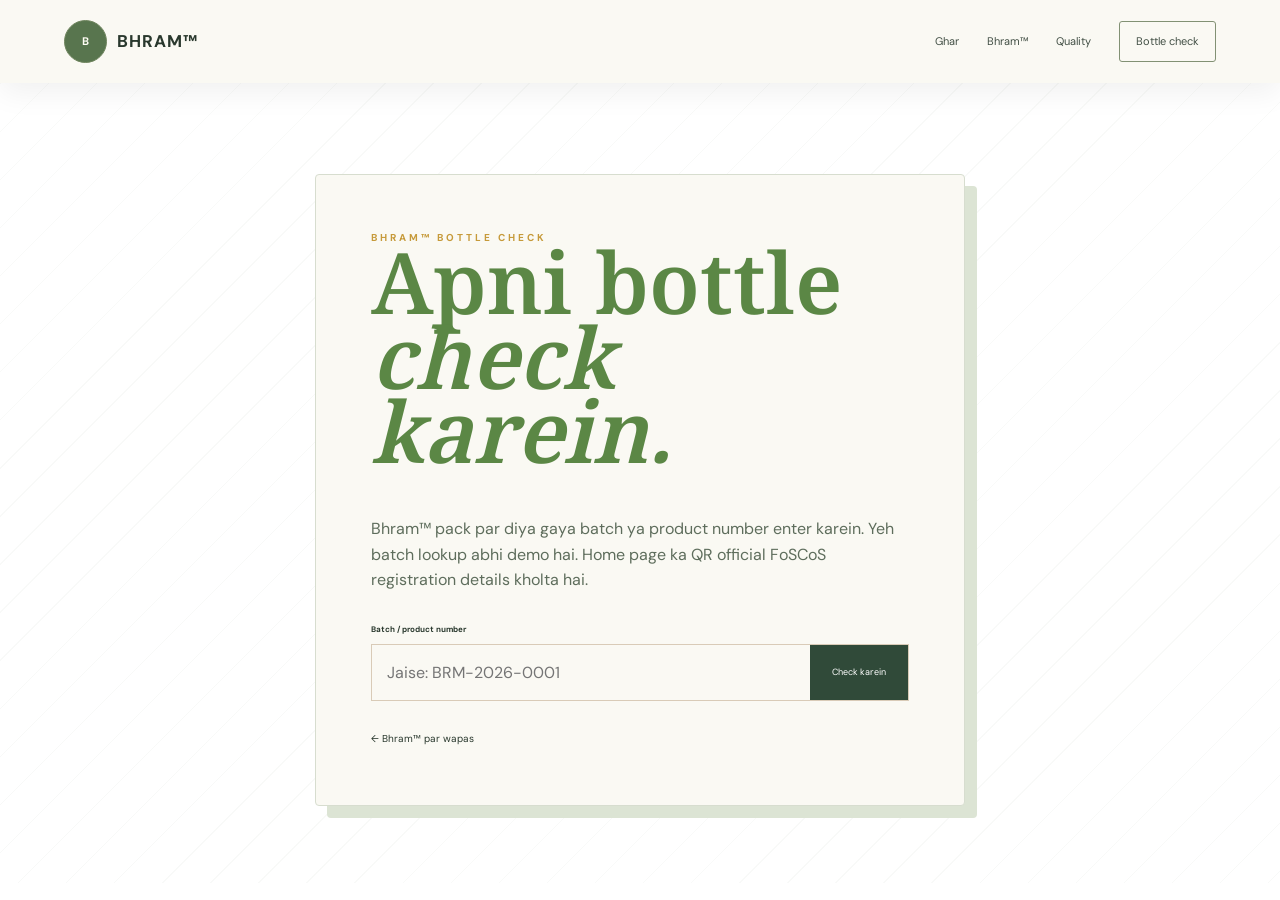
<file: verify.html>
<!DOCTYPE html>
<html lang="hi">
<head>
  <meta charset="UTF-8">
  <meta name="viewport" content="width=device-width, initial-scale=1.0">
  <title>Bhram™ | Bottle check</title>
  <link rel="preconnect" href="https://fonts.googleapis.com">
  <link rel="preconnect" href="https://fonts.gstatic.com" crossorigin>
  <link href="https://fonts.googleapis.com/css2?family=DM+Sans:wght@400;500;600;700&family=Noto+Sans+Devanagari:wght@400;500;600;700&family=Noto+Serif+Devanagari:wght@400;500;600;700&display=swap" rel="stylesheet">
  <link rel="stylesheet" href="css/style.css">
  <link rel="stylesheet" href="css/organic-hinglish.css">
</head>
<body class="verify-page">
  <header class="site-header solid">
    <a class="brand" href="index.html">
      <span class="brand-mark">B</span>
      <span><strong>BHRAM™</strong></span>
    </a>
    <nav class="nav">
      <a href="index.html">Ghar</a><a href="index.html#bhram">Bhram™</a><a href="index.html#purity">Quality</a><a class="nav-cta" href="verify.html">Bottle check</a>
    </nav>
  </header>

  <main class="verify-main">
    <div class="verify-decoration"></div>
    <div class="verify-card">
      <p class="eyebrow">BHRAM™ BOTTLE CHECK</p>
      <h1>Apni bottle<br><em>check karein.</em></h1>
      <p>Bhram™ pack par diya gaya batch ya product number enter karein. Yeh batch lookup abhi demo hai. Home page ka QR official FoSCoS registration details kholta hai.</p>
      <form id="verify-form">
        <label for="code">Batch / product number</label>
        <div class="verify-input"><input id="code" placeholder="Jaise: BRM-2026-0001" required><button type="submit">Check karein</button></div>
      </form>
      <div id="verify-result" class="verify-result" hidden></div>
      <a class="back-link" href="index.html">← Bhram™ par wapas</a>
    </div>
  </main>
  <script src="js/verify.js"></script>
</body>
</html>
</file>
<file: css/style.css>
:root{
  --gold:#c9972b;--gold2:#e1b34c;--brown:#24140d;--brown2:#3a2114;
  --cream:#f7f1e3;--ivory:#fffdf8;--green:#5c6840;--line:rgba(58,33,20,.13);
  --serif:"Cormorant Garamond",Georgia,serif;--sans:"Inter",Arial,sans-serif;
}
*{box-sizing:border-box}html{scroll-behavior:smooth}body{margin:0;color:var(--brown);font-family:var(--sans);background:var(--ivory);line-height:1.6;overflow-x:hidden}a{text-decoration:none;color:inherit}button,input,textarea{font:inherit}.container{width:min(1180px,calc(100% - 48px));margin:auto}.narrow{max-width:900px}.section-pad{padding:120px 0}.dark{background:var(--brown);color:var(--cream)}
.announcement{height:32px;background:#18100c;color:#d9bd77;font-size:10px;letter-spacing:2px;text-align:center;padding:7px}.announcement span{margin:0 10px}
.site-header{position:absolute;z-index:20;top:32px;left:0;width:100%;display:flex;align-items:center;justify-content:space-between;padding:20px 5%;color:white;transition:.35s}
.site-header.scrolled,.site-header.solid{position:fixed;top:0;background:rgba(255,253,248,.96);color:var(--brown);box-shadow:0 10px 30px rgba(0,0,0,.06);backdrop-filter:blur(15px)}
.site-header.solid{position:relative}.brand{display:flex;align-items:center;gap:10px}.brand-mark{width:43px;height:43px;border:1px solid currentColor;border-radius:50%;display:grid;place-items:center;font-size:11px;font-weight:700}.brand strong{display:block;font-size:17px;letter-spacing:1px}.brand small{display:block;font-size:7px;letter-spacing:1.4px;opacity:.7}.nav{display:flex;align-items:center;gap:28px;font-size:12px;text-transform:uppercase;letter-spacing:1px}.nav a{opacity:.88}.nav a:hover{opacity:1;color:var(--gold)}.nav-cta{padding:11px 16px;border:1px solid currentColor}.menu-toggle{display:none;background:none;border:0;color:inherit;font-size:25px}
.hero{position:relative;min-height:calc(100vh - 32px);padding:120px 5% 80px;background:radial-gradient(circle at 70% 20%,rgba(237,183,71,.25),transparent 22%),linear-gradient(115deg,#2b170d,#5b3218 52%,#a76f22);color:#fff;overflow:hidden}.hero-slider{position:relative;min-height:620px}.hero-slide{position:absolute;inset:0;display:grid;grid-template-columns:1.05fr 1.25fr;align-items:center;gap:28px;opacity:0;pointer-events:none;transform:translateX(28px);transition:opacity .7s ease,transform .7s ease;background:linear-gradient(90deg,rgba(28,15,9,.38),rgba(28,15,9,.12) 46%,rgba(28,15,9,.22)),radial-gradient(circle at 75% 20%,var(--slide-glow),transparent 26%),linear-gradient(115deg,var(--slide-start),var(--slide-end)),var(--slide-bg);background-size:cover,cover,cover,cover;background-position:center,center,center,center;background-repeat:no-repeat,no-repeat,no-repeat,no-repeat;border-radius:32px;padding:0 2%;overflow:hidden}.hero-slide::before{content:"";position:absolute;inset:0;background:linear-gradient(90deg,rgba(18,10,6,.12),rgba(18,10,6,.04) 45%,rgba(18,10,6,.12));z-index:0}.hero-slide.active{opacity:1;pointer-events:auto;transform:translateX(0)}.hero-slide[data-hero-style="showcase"]{grid-template-columns:1fr;align-items:flex-start;padding:24px 28px 0;gap:12px}.hero-slide[data-hero-style="showcase"] .hero-copy{max-width:620px;padding-top:14px}.hero-slide[data-hero-style="showcase"] .eyebrow{margin-bottom:12px}.hero-slide[data-hero-style="showcase"] h1{font-size:clamp(48px,6vw,90px);line-height:.9;margin:0 0 16px;letter-spacing:-1px;max-width:560px}.hero-slide[data-hero-style="showcase"] .hero-text{font-size:16px;max-width:560px;line-height:1.55}.hero-slide[data-hero-style="showcase"] .hero-actions{margin:18px 0 10px}.hero-copy{position:relative;z-index:2;max-width:560px}.eyebrow{font-size:10px;letter-spacing:3px;font-weight:700;color:var(--gold);text-transform:uppercase;margin:0 0 18px}.hero .eyebrow{color:var(--slide-accent)}.hero h1,.statement h2,.section-heading h2,.product-copy h2,.purity-copy h2,.compare h2,.story-copy h2,.contact h2,.verify-card h1{font-family:var(--serif);font-size:clamp(52px,6.4vw,92px);line-height:.88;margin:0 0 28px;font-weight:600}.hero h1 em,.statement h2 em,.section-heading h2 em,.product-copy h2 em,.purity-copy h2 em,.compare h2 em,.story-copy h2 em,.contact h2 em,.verify-card h1 em{color:var(--slide-highlight);font-style:italic}.hero-text{max-width:540px;color:rgba(255,255,255,.78);font-size:15px}.hero-actions{display:flex;gap:14px;flex-wrap:wrap;margin:30px 0}.btn{display:inline-flex;align-items:center;justify-content:center;gap:18px;padding:14px 20px;border:1px solid transparent;text-transform:uppercase;letter-spacing:1.2px;font-size:10px;font-weight:700;cursor:pointer}.btn-primary{background:var(--gold);color:#20130c}.btn-primary:hover{background:#e4b649}.btn-ghost{border-color:rgba(255,255,255,.45);color:#fff}.btn-dark{background:var(--brown);color:#fff}.btn-light{background:#fff;color:var(--brown)}.trust-row{display:flex;align-items:center;gap:12px;font-size:9px;text-transform:uppercase;letter-spacing:1.5px;color:#ead7ae}.trust-row i{width:3px;height:3px;background:var(--gold);border-radius:50%}.slide-visual{position:relative;z-index:2;display:flex;align-items:center;justify-content:center;min-height:560px;overflow:hidden}.slide-visual img{position:relative;z-index:2;width:min(100%,760px);max-height:620px;object-fit:contain;filter:drop-shadow(0 24px 52px rgba(17,9,4,.42));animation:float 6s ease-in-out infinite;max-width:100%}.hero-showcase{width:100%;display:flex;flex-direction:column;gap:16px}.journey-strip{display:flex;align-items:center;justify-content:space-between;background:rgba(220,169,72,.95);color:#2d1b10;padding:14px 18px;border-radius:0 0 0 0;font-size:14px;font-weight:700;letter-spacing:2px;text-transform:uppercase;box-shadow:0 12px 28px rgba(38,20,9,.15)}.journey-strip span{display:inline-block}.journey-arrow{font-size:24px;line-height:1}.product-showcase{display:flex;align-items:flex-end;justify-content:center;gap:14px;padding:0 0 25px;position:relative}.product-plate{background:rgba(255,255,255,.08);border:1px solid rgba(255,255,255,.18);padding:10px;display:flex;align-items:flex-end;justify-content:center;min-height:200px}.product-plate-left{width:35%;min-height:230px}.product-plate-right{width:42%;min-height:230px}.product-plate img{display:block;width:100%;height:auto;object-fit:contain;filter:drop-shadow(0 12px 22px rgba(0,0,0,.22))}.carousel-controls{position:absolute;right:7%;bottom:28px;display:flex;align-items:center;gap:18px;z-index:6}.carousel-btn{width:42px;height:42px;border-radius:50%;border:1px solid rgba(255,255,255,.3);background:rgba(255,255,255,.08);color:#fff;cursor:pointer}.carousel-btn:hover{background:rgba(255,255,255,.16)}.carousel-dots{display:flex;gap:10px;align-items:center}.hero-dot{width:12px;height:12px;border-radius:50%;border:0;background:rgba(255,255,255,.35);cursor:pointer;transition:all .25s ease}.hero-dot.active{width:28px;border-radius:999px;background:var(--slide-accent)}.scroll-cue{position:absolute;bottom:22px;left:8%;font-size:8px;letter-spacing:3px;opacity:.6}.scroll-cue span{margin-left:10px;font-size:15px}
.statement{background:var(--cream);text-align:center}.statement h2{font-size:clamp(42px,5vw,70px)}.statement h2 em{color:var(--brown2)}
.product-intro{display:grid;grid-template-columns:1fr 1fr;gap:90px;align-items:center}.image-frame{background:var(--cream);min-height:560px;display:grid;place-items:center;overflow:hidden}.image-frame img{width:100%;height:100%;object-fit:cover}.image-caption{display:block;margin-top:10px;font-size:8px;letter-spacing:2px;color:#8e806e}.product-copy h2{font-size:clamp(48px,5vw,74px)}.product-copy h2 em{color:var(--green)}.product-copy>p{color:#6c5a4b;max-width:540px}.pack-sizes{display:flex;gap:10px;margin:28px 0}.pack-sizes span{border:1px solid var(--line);padding:12px 24px;font-size:12px;font-weight:600}.text-link{font-size:10px;text-transform:uppercase;letter-spacing:1.4px;font-weight:700;border-bottom:1px solid var(--gold);padding-bottom:6px}.text-link span{color:var(--gold);margin-left:8px}
.section-heading{max-width:650px}.section-heading.centered{text-align:center;margin:0 auto 55px}.section-heading h2{font-size:clamp(48px,5vw,72px)}.section-heading p:last-child{color:#897968}.dark .section-heading p:last-child{color:#aa9b88}
.feature-grid{display:grid;grid-template-columns:repeat(3,1fr);gap:1px;background:rgba(255,255,255,.12)}.feature-card{padding:35px;background:var(--brown);min-height:260px;border:1px solid rgba(255,255,255,.04)}.feature-card>span{font-size:9px;color:var(--gold)}.feature-card .icon{font-size:27px;margin:30px 0 16px}.feature-card h3{font-family:var(--serif);font-size:28px;margin:0 0 8px}.feature-card p{font-size:12px;color:#ad9d88}
.journey{background:var(--cream)}.timeline{position:relative;max-width:850px;margin:40px auto 0;padding:20px 0}.timeline-line{position:absolute;left:24px;top:0;bottom:0;width:1px;background:linear-gradient(var(--gold),transparent)}.timeline-item{display:grid;grid-template-columns:50px 1fr;gap:30px;margin:0 0 46px;position:relative}.timeline-item>span{width:48px;height:48px;border:1px solid var(--gold);border-radius:50%;background:var(--cream);display:grid;place-items:center;font-size:9px;z-index:2;color:var(--gold)}.timeline-item h3{font-family:var(--serif);font-size:35px;margin:0}.timeline-item p{margin:0;color:#7c6a57;font-size:13px}
.video-section{min-height:700px;background:linear-gradient(120deg,#20130c,#6d451e 45%,#1b1009);position:relative;display:grid;place-items:center;color:#fff;text-align:center;overflow:hidden}.video-section:before{content:"";position:absolute;inset:0;background:radial-gradient(circle at 50% 45%,rgba(224,177,76,.3),transparent 25%)}.video-copy{position:relative;z-index:2}.video-copy h2{font-family:var(--serif);font-size:clamp(55px,7vw,100px);line-height:.86;margin:0 0 30px}.video-copy em{color:#e1b44f}.play-btn{width:78px;height:78px;border-radius:50%;border:1px solid rgba(255,255,255,.6);background:rgba(255,255,255,.08);color:#fff;font-size:18px;cursor:pointer}.video-copy>p:last-child{font-size:10px;color:#bba991;margin-top:28px}
.purity{background:var(--ivory)}.purity-grid{display:grid;grid-template-columns:1.1fr .9fr;gap:110px;align-items:center}.purity-copy h2{font-size:clamp(48px,5vw,72px)}.purity-copy h2 em{color:var(--green)}.purity-copy>p{color:#766453}.lab-list{margin:30px 0}.lab-list div{display:flex;gap:18px;align-items:center;border-top:1px solid var(--line);padding:15px 0;font-size:12px}.lab-list span{color:var(--gold);font-size:9px}.lab-card{min-height:450px;background:#f0eadc;border:1px solid #ded3c0;padding:30px;box-shadow:30px 30px 0 #e3d7c2;position:relative}.lab-top,.lab-bottom{display:flex;justify-content:space-between;font-size:8px;letter-spacing:2px;color:#887965}.lab-seal{width:90px;height:90px;border-radius:50%;border:1px solid var(--gold);display:grid;place-items:center;color:var(--gold);font-size:32px;margin:70px auto 25px}.lab-card h3{text-align:center;font-family:var(--serif);font-size:38px;margin:0}.lab-card>p{text-align:center;font-size:9px;letter-spacing:2px}.fake-lines{margin:45px 0}.fake-lines i{display:block;height:5px;background:#d8ccba;margin:12px 0;width:100%}.fake-lines i:nth-child(2){width:75%}.fake-lines i:nth-child(3){width:90%}.fake-lines i:nth-child(4){width:60%}
.honey-grid{display:grid;grid-template-columns:1.2fr .8fr;grid-template-rows:1fr 1fr;gap:18px}.honey-card{min-height:300px;position:relative;overflow:hidden;background:var(--cream);display:flex;flex-direction:column;justify-content:flex-end}.main-card{grid-row:span 2}.honey-visual{position:absolute;inset:0}.honey-visual img{width:100%;height:100%;object-fit:cover;filter:saturate(.95)}.honey-info{position:relative;z-index:2;padding:28px;background:linear-gradient(transparent,rgba(0,0,0,.8));color:#fff}.honey-info span{font-size:8px;letter-spacing:2px;color:#e2bd68}.honey-info h3{font-family:var(--serif);font-size:34px;margin:4px 0}.honey-info p{font-size:11px;margin:0 0 10px;color:#eee}.honey-info a{font-size:9px;text-transform:uppercase;letter-spacing:1.5px}.mustard{background:linear-gradient(135deg,#e7c965,#aa7b1e)}.forest{background:linear-gradient(135deg,#65704b,#27321e)}.abstract-botanical,.abstract-forest{position:absolute;right:30px;top:20px;font-size:130px;opacity:.18;color:#fff}
.compare-grid{display:grid;grid-template-columns:.9fr 1.1fr;gap:80px;align-items:center}.compare h2{font-size:clamp(45px,5vw,68px)}.compare p{color:#ae9e89}.compare-card{border:1px solid rgba(255,255,255,.13)}.compare-row{display:grid;grid-template-columns:1.5fr .6fr .8fr;padding:17px 20px;border-top:1px solid rgba(255,255,255,.1);font-size:11px}.compare-row.head{border-top:0;color:#d5b55e;font-size:8px;letter-spacing:1px}.compare-row b{color:#e0b44e}
.health{background:var(--cream)}.benefits{display:grid;grid-template-columns:repeat(4,1fr);gap:0;border-top:1px solid var(--line)}.benefit{padding:30px 24px;border-right:1px solid var(--line)}.benefit:last-child{border:0}.benefit span{color:var(--gold);font-size:9px}.benefit h3{font-family:var(--serif);font-size:27px;margin:30px 0 8px}.benefit p{font-size:11px;color:#7c6a58}
.verify-banner{background:linear-gradient(110deg,#a36d1e,#e0b24c);padding:85px 0;color:var(--brown)}.verify-inner{display:grid;grid-template-columns:1fr auto auto;align-items:center;gap:45px}.verify-inner h2{font-family:var(--serif);font-size:clamp(45px,5vw,70px);line-height:.85;margin:0}.verify-inner h2 em{color:#fff;font-style:italic}.verify-inner .eyebrow{color:#4c2a12}.qr-box{width:140px;text-align:center}.qr-pattern{width:110px;height:110px;margin:auto;background:repeating-linear-gradient(45deg,#24140d 0 7px,#fff 7px 12px),repeating-linear-gradient(-45deg,transparent 0 9px,#24140d 9px 14px);border:10px solid #fff}.qr-box span{font-size:7px;letter-spacing:2px;display:block;margin-top:9px}
.story{background:var(--ivory)}.story-grid{display:grid;grid-template-columns:1fr 1fr;gap:90px;align-items:center}.story-photo{height:550px;overflow:hidden;background:var(--cream)}.story-photo img{width:100%;height:100%;object-fit:cover}.story-copy h2{font-size:clamp(45px,5vw,70px)}.story-copy h2 em{color:var(--green)}.story-copy p:not(.eyebrow){color:#766453}
.contact{background:var(--brown);color:var(--cream)}.contact-grid{display:grid;grid-template-columns:.8fr 1.2fr;gap:100px}.contact h2{font-size:clamp(55px,6vw,85px)}.contact p:not(.eyebrow){color:#ad9c87;max-width:420px}.contact-form{display:grid;grid-template-columns:1fr 1fr;gap:12px}.contact-form input,.contact-form textarea{width:100%;border:0;border-bottom:1px solid rgba(255,255,255,.2);background:transparent;padding:16px 4px;color:#fff;outline:0}.contact-form textarea{grid-column:1/-1;resize:vertical}.contact-form .btn{justify-self:start}.contact-form small{grid-column:1/-1;color:#d9b966}
.footer{background:#180e09;color:#c6b7a2;padding:70px 0 20px}.footer-grid{display:grid;grid-template-columns:2fr 1fr 1fr;gap:60px}.footer h4{color:#e1bd66;text-transform:uppercase;letter-spacing:2px;font-size:9px}.footer-grid>div>a:not(.brand){display:block;font-size:11px;margin:9px 0;color:#a99985}.footer-brand{color:#fff}.footer-grid p{font-size:11px}.footer-bottom{border-top:1px solid rgba(255,255,255,.1);margin-top:55px;padding-top:18px;display:flex;justify-content:space-between;font-size:8px;color:#806e5b}
.verify-main{min-height:calc(100vh - 100px);background:radial-gradient(circle at 75% 20%,rgba(211,164,67,.18),transparent 30%),var(--cream);display:grid;place-items:center;padding:70px 20px}.verify-card{width:min(650px,100%);background:#fffdf8;border:1px solid #e5dac7;padding:55px;box-shadow:25px 25px 0 #e5dac7}.verify-card h1{font-size:clamp(55px,7vw,85px)}.verify-card>p:not(.eyebrow){color:#766453}.verify-card label{display:block;text-transform:uppercase;letter-spacing:1.5px;font-size:8px;font-weight:700;margin:30px 0 8px}.verify-input{display:flex;border:1px solid #d9cbb7}.verify-input input{flex:1;border:0;background:transparent;padding:15px;outline:0}.verify-input button{border:0;background:var(--brown);color:#fff;padding:0 22px;cursor:pointer;text-transform:uppercase;font-size:9px;letter-spacing:1px}.verify-result{margin-top:25px;padding:20px;background:#edf2e5;border-left:3px solid var(--green);font-size:12px}.back-link{display:inline-block;margin-top:30px;font-size:10px;text-transform:uppercase;letter-spacing:1px}.reveal{opacity:0;transform:translateY(25px);transition:opacity .8s ease,transform .8s ease}.reveal.visible{opacity:1;transform:none}
@keyframes float{0%,100%{transform:translateY(0)}50%{transform:translateY(-12px)}}

.media-story{background:#f4eddf}.media-grid{display:grid;grid-template-columns:1fr 1fr;gap:20px;margin-bottom:22px}.media-card{background:#21150e;color:#fff;overflow:hidden}.media-image{height:390px;position:relative;overflow:hidden}.media-image img{width:100%;height:100%;object-fit:cover;transition:transform 1.2s ease}.media-card:hover .media-image img{transform:scale(1.06)}.media-shade{position:absolute;inset:0;background:linear-gradient(transparent 45%,rgba(20,10,5,.85))}.media-label{position:absolute;top:22px;left:22px;font-size:8px;letter-spacing:2px;color:#efca76}.media-card-copy{padding:25px 28px 30px}.media-card-copy h3{font-family:var(--serif);font-size:32px;margin:0 0 6px}.media-card-copy p{font-size:11px;color:#b9a68f;margin:0}.cinematic-video{height:620px;position:relative;overflow:hidden;background:#1d120c;margin-top:22px}.cinematic-video video{width:100%;height:100%;object-fit:cover;filter:saturate(.9) contrast(1.08)}.cinematic-overlay{position:absolute;inset:0;background:linear-gradient(90deg,rgba(26,13,7,.85),rgba(26,13,7,.15) 65%,rgba(26,13,7,.55))}.cinematic-copy{position:absolute;left:7%;bottom:8%;max-width:580px;color:#fff}.cinematic-copy h3{font-family:var(--serif);font-size:clamp(50px,6vw,86px);line-height:.85;margin:15px 0}.cinematic-copy p{font-size:11px;color:#d5c2a6}.manufacture-2d{background:linear-gradient(120deg,#1a100b,#352013);overflow:hidden}.manufacture-2d .section-heading h2{color:#fff}.manufacture-2d .section-heading p:last-child{color:#b6a38c}.process-2d{position:relative;max-width:1050px;margin:auto}.process-scene{display:none;grid-template-columns:1.35fr .65fr;gap:50px;align-items:center}.process-scene.active{display:grid;animation:sceneIn .8s ease both}.scene-art{background:#120b07;border:1px solid rgba(255,255,255,.1);padding:8px;box-shadow:0 30px 80px rgba(0,0,0,.35)}.scene-art svg{width:100%;display:block}.scene-copy span{font-size:9px;letter-spacing:3px;color:#d8ad4d}.scene-copy h3{font-family:var(--serif);font-size:48px;line-height:.9;color:#fff;margin:12px 0 18px}.scene-copy p{font-size:12px;color:#b7a28a}.process-controls{display:flex;align-items:center;justify-content:space-between;margin-top:35px}.process-prev,.process-next{width:48px;height:48px;border:1px solid rgba(255,255,255,.25);background:transparent;color:#fff;cursor:pointer}.process-dots{display:flex;gap:8px}.process-dots .dot{border:0;background:transparent;color:#8e7a62;font-size:9px;letter-spacing:1px;padding:10px;cursor:pointer}.process-dots .dot.active{color:#e1b64e;border-bottom:1px solid #e1b64e}.flower-group{animation:sway 3.5s ease-in-out infinite;transform-origin:200px 360px}.bee-fly{animation:beeFly 4s ease-in-out infinite}.bee-dots circle{animation:beeDots 2.2s ease-in-out infinite alternate}.hives{animation:hiveBreath 4s ease-in-out infinite}.beekeeper-2d{animation:beekeeperMove 4.5s ease-in-out infinite}.extractor{animation:extractSpin 5s linear infinite;transform-origin:255px 215px}.honey-stream{animation:honeyFlow 1.3s ease-in-out infinite}.bottle-2d{animation:bottlePop 3s ease-in-out infinite}.lab-tube{animation:labPulse 2.8s ease-in-out infinite}.scan-beam{animation:scanMove 2.3s ease-in-out infinite}@keyframes sceneIn{from{opacity:0;transform:translateY(18px)}to{opacity:1;transform:none}}@keyframes float{0%,100%{transform:translateY(0)}50%{transform:translateY(-12px)}}@keyframes sway{0%,100%{transform:rotate(-1deg)}50%{transform:rotate(1.5deg)}}@keyframes beeFly{0%,100%{transform:translate(0,0)}50%{transform:translate(35px,-18px)}}@keyframes beeDots{from{opacity:.25;transform:translateX(0)}to{opacity:1;transform:translateX(20px)}}@keyframes hiveBreath{0%,100%{transform:translateY(0)}50%{transform:translateY(-4px)}}@keyframes beekeeperMove{0%,100%{transform:translateX(0)}50%{transform:translateX(-8px)}}@keyframes extractSpin{to{transform:rotate(360deg)}}@keyframes honeyFlow{0%,100%{stroke-dasharray:10 15;stroke-dashoffset:0}50%{stroke-dasharray:18 8;stroke-dashoffset:25}}@keyframes bottlePop{0%,100%{transform:translateY(0)}50%{transform:translateY(-7px)}}@keyframes labPulse{0%,100%{transform:translateY(0)}50%{transform:translateY(-9px)}}@keyframes scanMove{0%,100%{stroke-dashoffset:0;opacity:.45}50%{stroke-dashoffset:55;opacity:1}}
@media(max-width:900px){.media-grid{grid-template-columns:1fr}.cinematic-video{height:520px}.process-scene{grid-template-columns:1fr;gap:25px}.scene-copy{padding:0 10px}.scene-copy h3{font-size:42px}}
@media(max-width:560px){.media-image{height:300px}.cinematic-video{height:450px}.cinematic-copy{left:6%;right:6%}.process-controls{margin-top:22px}.process-dots{gap:0}.process-dots .dot{padding:8px 6px}}

@media(max-width:900px){
  .nav{display:none}.menu-toggle{display:block}.site-header.open .nav{display:flex;position:absolute;top:78px;left:0;right:0;background:#fffdf8;color:var(--brown);padding:25px;flex-direction:column;align-items:flex-start}.hero{padding:100px 4% 90px}.hero-slider{min-height:700px}.hero-slide{grid-template-columns:1fr;gap:18px;padding:34px 20px 110px;border-radius:22px}.hero-copy{max-width:100%}.hero h1{font-size:clamp(44px,10vw,68px)}.slide-visual{min-height:260px}.slide-visual img{max-width:72%}.carousel-controls{left:20px;right:20px;bottom:20px;justify-content:space-between}.hero-product{min-height:420px}.hero-product img{max-width:600px}.floating-card{right:4%;bottom:25px}.product-intro,.purity-grid,.story-grid,.compare-grid,.contact-grid{grid-template-columns:1fr;gap:50px}.feature-grid{grid-template-columns:1fr 1fr}.honey-grid{grid-template-columns:1fr}.main-card{grid-row:auto;min-height:520px}.benefits{grid-template-columns:1fr 1fr}.verify-inner{grid-template-columns:1fr;gap:25px}.verify-inner .btn{justify-self:start}.qr-box{justify-self:start}.footer-grid{grid-template-columns:1fr 1fr}.footer-grid>div:first-child{grid-column:1/-1}.media-grid{grid-template-columns:1fr}.media-image{height:350px}.cinematic-video{height:500px}.process-scene{grid-template-columns:1fr;gap:25px}.scene-copy{padding:0 10px}.scene-copy h3{font-size:42px}.story-photo{height:420px}
}
@media(max-width:560px){
  .container{width:min(100% - 26px,1180px)}.section-pad{padding:80px 0}.announcement{height:auto;padding:9px 10px;font-size:7px;letter-spacing:1px;line-height:1.5}.site-header{top:0;padding:16px 4%}.brand{gap:8px}.brand strong{font-size:14px}.brand small{display:none}.menu-toggle{font-size:22px}.hero{min-height:auto;padding-top:88px}.hero-slider{min-height:620px}.hero-slide{padding:18px 14px 26px;background-position:center center,center center,center center,center center}.hero-slide[data-hero-style="showcase"]{padding:14px 14px 0}.hero-slide[data-hero-style="showcase"] .hero-copy{padding-top:8px;max-width:100%}.hero-slide[data-hero-style="showcase"] .hero-text{font-size:13px;line-height:1.5;max-width:100%}.hero-slide[data-hero-style="showcase"] .hero-actions{margin:16px 0 10px}.hero-slide[data-hero-style="showcase"] h1{font-size:42px;line-height:.9;margin-bottom:10px}.hero h1{font-size:32px;line-height:.92}.hero-text{font-size:13px}.hero-actions{flex-direction:column;align-items:stretch}.hero-actions .btn{width:100%}.slide-visual{min-height:200px}.slide-visual img{max-width:88%;max-height:200px}.hero-showcase{gap:12px}.journey-strip{padding:11px 12px;font-size:10px;letter-spacing:1.5px}.product-showcase{gap:8px;padding-bottom:10px}.product-plate{min-height:150px;padding:6px;border-radius:8px}.product-plate-left{width:39%;min-height:160px}.product-plate-right{width:46%;min-height:160px}.carousel-controls{left:14px;right:14px;bottom:18px}.trust-row{flex-wrap:wrap;gap:8px 10px}.feature-grid,.benefits,.contact-form,.footer-grid{grid-template-columns:1fr}.footer-grid>div:first-child{grid-column:auto}.compare-row{grid-template-columns:1.2fr .5fr .7fr;font-size:9px}.lab-card{box-shadow:12px 12px 0 #e3d7c2}.story-photo{height:360px}.floating-card{display:none}.product-image .image-frame{min-height:360px}.image-frame img{object-fit:contain}.media-image{height:260px}.cinematic-video{height:380px}.cinematic-copy{left:6%;right:6%;bottom:7%}.cinematic-copy h3{font-size:42px}.section-heading h2,.product-copy h2,.story-copy h2,.contact h2{font-size:42px}.verify-card{padding:28px 20px}.verify-input{flex-direction:column;border:0}.verify-input input{border:1px solid #d9cbb7;margin-bottom:10px}.verify-input button{padding:15px 18px}.footer-bottom{flex-direction:column;gap:10px;text-align:center}.story-grid,.contact-grid,.product-intro{gap:32px}.media-card-copy h3{font-size:26px}.pack-sizes{flex-wrap:wrap}.pack-sizes span{flex:1 1 calc(33.333% - 10px);text-align:center}.timeline-item{grid-template-columns:42px 1fr;gap:14px}.timeline-item h3{font-size:28px}.timeline-item>span{width:42px;height:42px}.timeline-line{left:20px}.honey-info h3{font-size:28px}.honey-info{padding:18px}.collection .honey-card.main-card .honey-visual img{object-position:center}.story-photo img{object-fit:cover}.media-image img,.honey-visual img,.story-photo img,.image-frame img{object-position:center}
}
</file>
<file: css/organic-hinglish.css>
:root {
  --gold: #c69a3a;
  --gold2: #e0b64d;
  --brown: #263d32;
  --brown2: #405c47;
  --cream: #f5f7f2;
  --ivory: #fff;
  --green: #5b8745;
  --line: rgba(38, 61, 50, .16);
  --serif: "Noto Serif Devanagari", Georgia, serif;
  --sans: "DM Sans", "Noto Sans Devanagari", sans-serif;
}

body {
  color: #29382d;
  background-color: var(--ivory);
  font-family: var(--sans);
}

.announcement {
  background: #263d32;
  color: #e7d4a6;
  font-size: 9px;
  letter-spacing: 1.4px;
}

.site-header-home.scrolled,
.site-header.solid {
  background: rgba(250, 249, 243, .96);
  color: #29382d;
}

.brand-mark {
  border-color: #6f855e;
  background: #58754e;
  color: #fffdf5;
}

.nav {
  font-size: 11px;
  letter-spacing: 0;
  text-transform: none;
}

.site-header-home {
  gap: 24px;
}

.site-header-home .brand {
  flex: 0 0 auto;
}

.site-header-home .nav {
  gap: clamp(10px, 1.25vw, 18px);
  white-space: nowrap;
}

.nav-cta {
  border-color: #718262;
  border-radius: 3px;
}

@media (min-width: 901px) {
  .site-header-home .brand {
    gap: 12px;
  }

  .site-header-home .brand-mark {
    width: 46px;
    height: 46px;
    border: 1px solid rgba(88, 117, 78, .28);
    box-shadow: 0 4px 12px rgba(38, 61, 50, .12);
    font-size: 12px;
  }

  .site-header-home .brand strong {
    font-size: 18px;
    letter-spacing: 1.2px;
  }

  .site-header-home .nav {
    gap: 4px;
    padding: 6px;
    border: 1px solid rgba(38, 61, 50, .1);
    border-radius: 999px;
    background: rgba(250, 249, 243, .78);
    box-shadow: 0 8px 24px rgba(38, 61, 50, .07);
    backdrop-filter: blur(12px);
    font-size: 12px;
  }

  .site-header-home .nav a:not(.nav-cta) {
    padding: 10px 12px;
    border-radius: 999px;
    color: #425044;
    opacity: 1;
    transition: background-color .2s ease, color .2s ease;
  }

  .site-header-home .nav a:not(.nav-cta):hover {
    background: rgba(88, 117, 78, .1);
    color: #304a39;
  }

  .site-header-home .nav .nav-cta {
    margin-left: 4px;
    padding: 11px 18px;
    border: 1px solid #58754e;
    border-radius: 999px;
    background: #58754e;
    color: #fffdf5;
    font-weight: 600;
    transition: background-color .2s ease, border-color .2s ease;
  }

  .site-header-home .nav .nav-cta:hover {
    border-color: #405c47;
    background: #405c47;
  }
}

.hero-home {
  background-color: #f1f0e5;
  background-image:
    repeating-linear-gradient(135deg, rgba(75, 103, 67, .035) 0 1px, transparent 1px 34px),
    linear-gradient(115deg, #f7f5ec 0%, #eef0e4 55%, #e5ebdc 100%);
}

.hero-home .eyebrow,
.hero-signature span:first-child {
  color: #60764f;
}

.hero-home h1 {
  max-width: 620px;
  font-size: clamp(54px, 5.7vw, 76px);
  line-height: 1.4;
}

.hero-home h1 em,
.product-copy h2 em,
.purity-copy h2 em,
.story-copy h2 em {
  color: #55764b;
}

.product-copy .pack-sizes {
  display: grid;
  grid-template-columns: repeat(3, minmax(0, 1fr));
  gap: 10px;
  max-width: 560px;
}

.product-copy .pack-sizes > a {
  display: flex;
  min-width: 0;
  min-height: 126px;
  flex-direction: column;
  justify-content: center;
  gap: 4px;
  padding: 14px 12px;
  border: 1px solid rgba(38, 61, 50, .16);
  background: #f8f8f1;
  color: #29382d;
  transition: transform .2s ease, border-color .2s ease, box-shadow .2s ease;
}

.product-copy .pack-sizes > a:hover {
  transform: translateY(-3px);
  border-color: #58754e;
  box-shadow: 0 10px 22px rgba(38, 61, 50, .1);
}

.product-copy .pack-sizes > a:focus-visible {
  outline: 2px solid #58754e;
  outline-offset: 3px;
}

.product-copy .pack-sizes > a > span {
  display: block;
  margin: 0;
  padding: 0;
  border: 0;
}

.product-copy .pack-sizes .pack-weight {
  color: #667560;
  font-size: 11px;
  font-weight: 600;
}

.product-copy .pack-sizes strong {
  color: #263d32;
  font-size: 22px;
  line-height: 1.2;
}

.product-copy .pack-sizes .pack-action {
  display: flex;
  align-items: center;
  justify-content: space-between;
  gap: 3px;
  margin-top: 6px;
  color: #58754e;
  font-size: 9px;
  font-weight: 600;
  white-space: nowrap;
}

.hero-home .hero-text {
  color: #5e6d5c;
  line-height: 1.9;
}

.hero-art-primary img,
.hero-art-secondary img,
.product-image .image-frame,
.story-photo,
.media-card,
.honey-card {
  border-radius: 4px;
}

.hero-art-caption,
.hero-art-index {
  letter-spacing: .6px;
}

.statement {
  background-color: #e8edde;
  background-image: repeating-linear-gradient(0deg, rgba(73, 99, 63, .035) 0 1px, transparent 1px 28px);
}

.statement h2 em {
  color: #58754e;
}

.bhram,
.purity,
.story {
  background: #faf9f3;
}

.dark,
.why.dark,
.manufacture-2d.dark,
.compare.dark,
.contact {
  background: #263d32;
  color: #f7f4e9;
}

.feature-grid {
  gap: 10px;
  background: transparent;
}

.feature-card {
  min-height: 250px;
  border: 1px solid rgba(232, 237, 220, .13);
  border-radius: 4px;
  background: #304a39;
}

.feature-card .icon {
  color: #d5b66b;
}

.feature-card p,
.compare p,
.contact p:not(.eyebrow) {
  color: #c0c8b8;
}

.journey,
.health {
  background: #edf0e5;
}

.timeline {
  scrollbar-color: #8b9c70 rgba(38, 61, 50, .12);
  overflow-y: hidden;
}

.timeline-item > span {
  background: #edf0e5;
  color: #58754e;
}

.media-story {
  background: #f5f3eb;
}

.media-card {
  background: #293d32;
}

.manufacture-2d {
  background-image: repeating-linear-gradient(135deg, rgba(223, 230, 209, .025) 0 1px, transparent 1px 38px), linear-gradient(120deg, #20382d, #304b37);
}

.lab-card {
  background: #edf0e5;
  border-color: #d4dccb;
  box-shadow: 18px 18px 0 #dce4d4;
}

.lab-card > p {
  color: #9b4f36;
  font-weight: 700;
}

.honey-card {
  border-radius: 4px;
}

.mustard {
  background: linear-gradient(135deg, #d7bd6b, #a47c3d);
}

.forest {
  background: linear-gradient(135deg, #81916a, #425b44);
}

.verify-banner {
  background: linear-gradient(110deg, #bd9c54, #d8c477 54%, #a9b184);
}

.verify-inner .eyebrow {
  color: #304532;
}

.benefit {
  border-color: rgba(38, 61, 50, .17);
}

.benefit h3,
.feature-card h3,
.media-card-copy h3,
.timeline-item h3 {
  font-family: var(--serif);
}

.contact-form input,
.contact-form textarea {
  border-radius: 0;
}

.footer {
  background: #1e3028;
  color: #d1d7c8;
}

.footer h4 {
  color: #d8bd78;
  letter-spacing: 0;
  text-transform: none;
}

.footer-grid > div > a:not(.brand) {
  color: #c3cdb9;
  overflow-wrap: anywhere;
}

.footer-bottom {
  color: #bac4b3;
}

.verify-main {
  background-color: #edf0e5;
  background-image: repeating-linear-gradient(135deg, rgba(75, 103, 67, .035) 0 1px, transparent 1px 34px);
}

.verify-card {
  background: #faf9f3;
  border-color: #d7ddcf;
  border-radius: 4px;
  box-shadow: 12px 12px 0 #dce4d4;
}

.verify-card > p:not(.eyebrow) {
  color: #5e6d5c;
}

.verify-card label,
.back-link {
  letter-spacing: 0;
  text-transform: none;
}

.verify-input button {
  background: #304a39;
  text-transform: none;
  letter-spacing: 0;
}

body,
.order-page,
.verify-main {
  background-color: #fff;
}

.hero-home {
  background-color: #fff;
  background-image:
    radial-gradient(ellipse at 76% 53%, rgba(198, 154, 58, .1), transparent 34%),
    linear-gradient(115deg, #fff 0%, #fff 72%, #fbfcf8 100%);
}

.hero-home h1,
.statement h2,
.section-heading h2,
.product-copy h2,
.purity-copy h2,
.story-copy h2,
.verify-card h1 {
  color: var(--green);
}

.dark :is(.section-heading h2, .compare h2, .contact h2) {
  color: #f7f4e9;
}

.dark :is(.section-heading h2, .compare h2, .contact h2) em {
  color: var(--gold2);
}

.statement,
.bhram,
.purity,
.story,
.journey,
.health,
.media-story {
  background-color: #fff;
}

.btn-primary,
.site-header-home .nav .nav-cta {
  border-color: var(--gold);
  background: var(--gold);
  color: #263d32;
}

.btn-primary:hover,
.site-header-home .nav .nav-cta:hover {
  border-color: var(--gold2);
  background: var(--gold2);
}

@media (max-width: 900px) {
  .site-header-home.open .nav {
    background: #fff;
  }
}

@media (max-width: 560px) {
  .hero-home h1 {
    font-size: clamp(42px, 11vw, 56px);
    line-height: 1.2;
  }

  .product-copy .pack-sizes {
    gap: 6px;
  }

  .product-copy .pack-sizes > a {
    min-height: 116px;
    padding: 12px 7px;
  }

  .product-copy .pack-sizes strong {
    font-size: 19px;
  }

  .product-copy .pack-sizes .pack-action {
    font-size: 8px;
  }

  .media-story .section-heading h2 {
    font-size: 38px;
    line-height: 1.25;
  }

  .timeline-item {
    flex-basis: min(220px, 64vw);
  }

  .hero-signature {
    letter-spacing: .6px;
  }

  .feature-card {
    min-height: 220px;
  }

  .verify-card {
    padding: 32px 22px;
  }

  .verify-card h1 {
    font-size: clamp(38px, 10vw, 48px);
    line-height: 1.25;
  }
}
</file>
